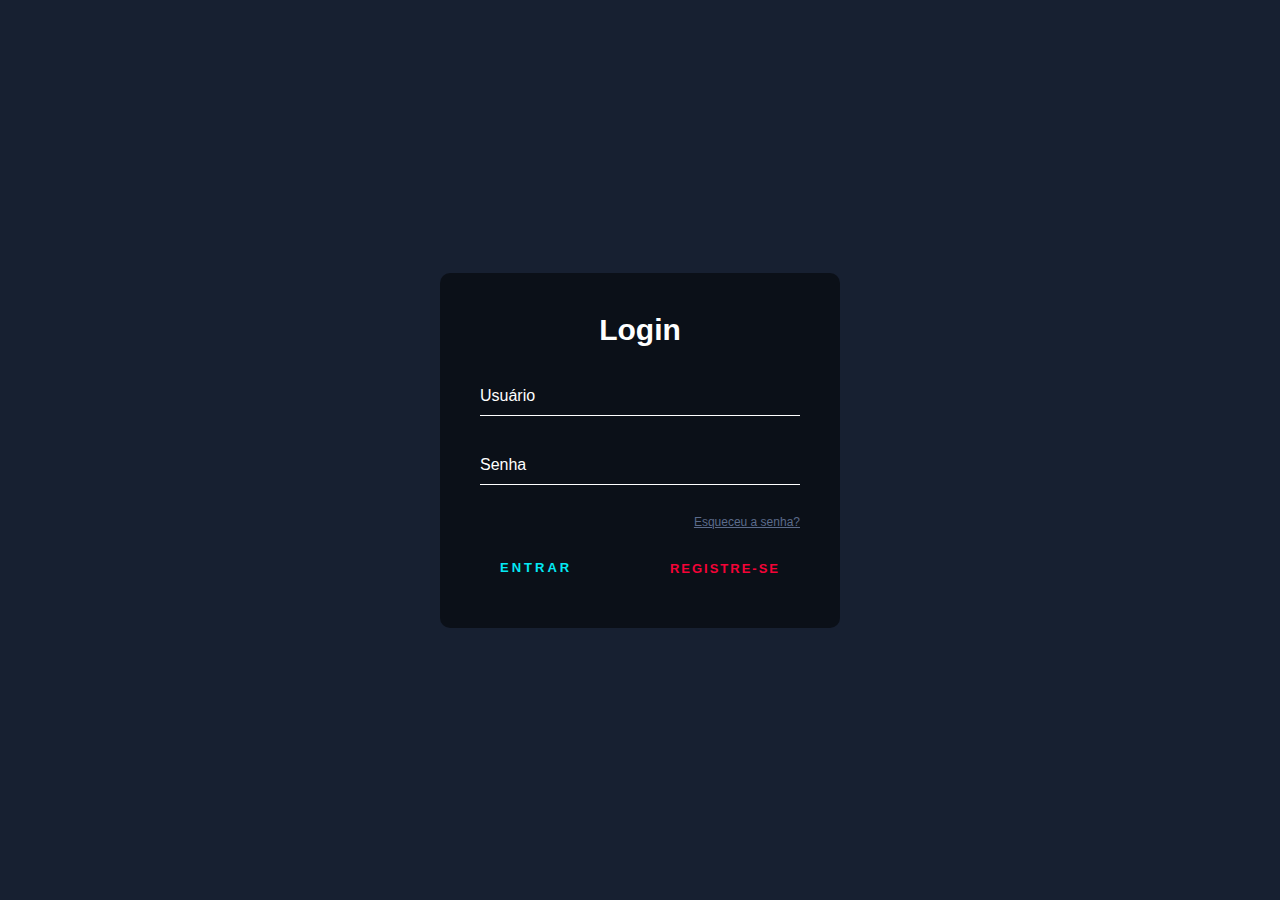
<file: index.html>
<!DOCTYPE html>
<html lang="pt-BR">
<head>
    <meta charset="UTF-8">
    <title>Tela de Login</title>

    <link rel="stylesheet" type="text/css" href="style.css">

</head>
    <body>
        
        <form class="login">
            <h2>Login</h2>
            <div class="box-user"> 
                <input type="text" name="" required>
                <label>Usuário</label>
            </div>

            <div class="box-user"> 
                <input type="password" name="" required>
                <label>Senha</label>
            </div>

            <div>
                <a href="#" class="forget">Esqueceu a senha?</a>
            </div>
            <a href="#" class="btn">
                <span></span>
                <span></span>
                <span></span>
                <span></span>
                Entrar
            </a>

            <div class="register">
                <a href="register.html" class="btn-register">
                    <span></span>
                    <span></span>
                    <span></span>
                    <span></span>
                    Registre-se
                </a>
            </div>

        </form>

    </body>
</html>
</file>
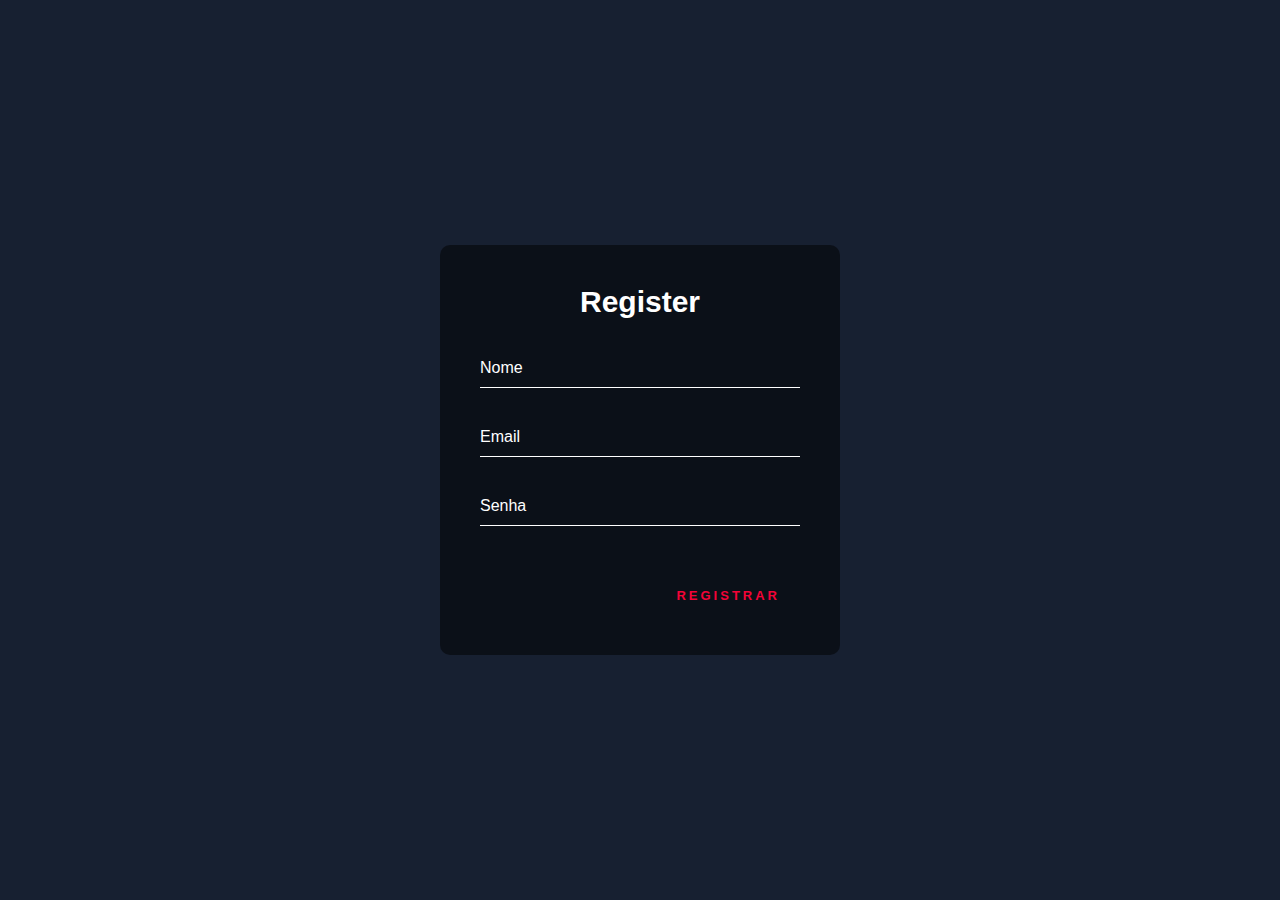
<file: register.html>
<!DOCTYPE html>
<html lang="pt-BR">
<head>
    <meta charset="UTF-8">
    <title>Tela de Registro</title>

    <link rel="stylesheet" type="text/css" href="style.css">

</head>
    <body>
        
        <form class="registro">

            <h2>Register</h2>

            <div class="box-registro">
                <input type="text" name="" required>
                <label>Nome</label>
            </div>

            <div class="box-registro">
                <input type="email" name="" required>
                <label>Email</label>
            </div>

            <div class="box-registro">
                <input type="password" name="" required>
                <label>Senha</label>
            </div>

            <a href="index.html" class="btn-registro">
                <span></span>
                <span></span>
                <span></span>
                <span></span>
                Registrar
            </a>

        </form>


    </body>
</html>
</file>
<file: style.css>
*{
    margin: 0;
    padding: 0;
    box-sizing: border-box;
    font-family: sans-serif;
}
body {
    /*Alinhar o conteudo no meio da tela*/
    display: flex;
    align-items: center;
    justify-content: center;
    min-height: 100vh;
    background: #172031;
}

.login {
    background: rgba(0, 0, 0,.5);
    border-radius: 10px;
    width: 400px;
    padding: 40px;
}

.login h2 {
    margin-bottom: 30px;
    font-size: 30px;
    color: #fff;
    text-align: center;
}

.login .box-user {
    position: relative;
}

.login .box-user input {
    width: 100%;
    padding: 10px 0;
    outline: none;
    border: 0;
    background: transparent;
    border-bottom: 1px solid white;
    color: white;
    font-size: 16px;
    margin-bottom: 30px;
}

.login .box-user label {
    position: absolute;
    top: 0;
    left: 0;
    padding: 10px 0;
    color: white;
    font-size: 16px;
    pointer-events: none;
    transition: .5s;
}

/*Animação para o input subir*/
.login .box-user input:focus~label,
.login .box-user input:valid~label
{
    top: -20px;
    left: 0;
    color: #03e9f4;
    font-size: 12px;
}

.forget {
    font-size: 12px;
    color: #5b6b8b;
    float: right;
}

/*Botão Login*/
.btn {
    position: relative;
    padding: 12px 20px;
    color: #03e9f4;
    text-decoration: none;
    font-size: 13px;
    text-transform: uppercase;
    letter-spacing: 3px;
    font-weight: 700;
    margin-top: 33px;
    transition: .5s;
    overflow: hidden;
    float: left;
}


.btn:hover{
    background: #03e9f4;
    border-radius: 5px;
    color: #172031;
}

.btn span {
    position: absolute;
    display: block;

}

.btn span:nth-child(1){
    top: 0;
    left: -100%;
    width: 100%;
    height: 4px;
    background: linear-gradient(90deg, transparent, #03e9f4);
    animation: btn1 1s linear infinite;
}

@keyframes btn1 {
    0%{
        left: -100%;
    }
    50%,100%{
        left: 100%;
    }
}

.btn span:nth-child(2){
    top: -100%;
    right: 0;
    width: 4px;
    height: 100%;
    background: linear-gradient(180deg, transparent, #03e9f4);
    animation: btn2 1s linear infinite;
    animation-delay: .20s;
}

@keyframes btn2 {
    0%{
        top: -100%;
    }
    50%,100%{
        top: 100%;
    }
}

.btn span:nth-child(3){
    bottom: 0;
    right: -100%;
    width: 100%;
    height: 4px;
    background: linear-gradient(270deg, transparent, #03e9f4);
    animation: btn3 1s linear infinite;
    animation-delay: .45s;
}

@keyframes btn3 {
    0%{
        right: -100%;
    }
    50%,100%{
        right: 100%;
    }
}

.btn span:nth-child(4){
    bottom: -100%;
    left: 0;
    width: 4px;
    height: 100%;
    background: linear-gradient(360deg, transparent, #03e9f4);
    animation: btn4 1s linear infinite;
    animation-delay: .70s;
}

@keyframes btn4 {
    0%{
        bottom: -100%;
    }
    50%,100%{
        bottom: 100%;
    }
}

@media (max-width: 410px){
    .login {
        width: 90%;
    }
}
/*Botão Register*/
.btn-register {
    position: relative;
    padding: 12px 20px;
    color: #f40337;
    text-decoration: none;
    font-size: 13px;
    text-transform: uppercase;
    letter-spacing: 2px;
    font-weight: 700;
    margin-top: 20px;
    transition: .5s;
    overflow: hidden;
    float: right;
}

.btn-register:hover{
    background: #f40337;
    border-radius: 5px;
    color: #172031;
}

.btn-register span {
    position: absolute;
    display: block;

}

.btn-register span:nth-child(1){
    top: 0;
    left: -100%;
    width: 100%;
    height: 4px;
    background: linear-gradient(90deg, transparent, #f40337);
    animation: btn1-register 1s linear infinite;
}

@keyframes btn1-register {
    0%{
        left: -100%;
    }
    50%,100%{
        left: 100%;
    }
}

.btn-register span:nth-child(2){
    top: -100%;
    right: 0;
    width: 4px;
    height: 100%;
    background: linear-gradient(180deg, transparent, #f40337);
    animation: btn2-register 1s linear infinite;
    animation-delay: .20s;
}

@keyframes btn2-register {
    0%{
        top: -100%;
    }
    50%,100%{
        top: 100%;
    }
}

.btn-register span:nth-child(3){
    bottom: 0;
    right: -100%;
    width: 100%;
    height: 4px;
    background: linear-gradient(270deg, transparent, #f40337);
    animation: btn3-register 1s linear infinite;
    animation-delay: .50s;
}

@keyframes btn3-register {
    0%{
        right: -100%;
    }
    50%,100%{
        right: 100%;
    }
}

.btn-register span:nth-child(4){
    bottom: -100%;
    left: 0;
    width: 4px;
    height: 100%;
    background: linear-gradient(360deg, transparent, #f40337);
    animation: btn4-register 1s linear infinite;
    animation-delay: .70s;
}

@keyframes btn4-register {
    0%{
        bottom: -100%;
    }
    50%,100%{
        bottom: 100%;
    }
}

@media (max-width: 410px){
    .login {
        width: 90%;
    }
}

/*Estilizando a tela de register*/

.registro {
    background: rgba(0, 0, 0, 0.5);
    border-radius: 10px;
    width: 400px;
    padding: 40px;
}

.registro h2 {
    margin-bottom: 30px;
    font-size: 30px;
    color: #fff;
    text-align: center;
}

.registro .box-registro{
    position: relative;
}

.registro .box-registro input {
    width: 100%;
    padding: 10px 0;
    outline: none;
    border: 0;
    background: transparent;
    border-bottom: 1px solid white;
    color: white;
    font-size: 16px;
    margin-bottom: 30px;
}

.registro .box-registro label {
    position: absolute;
    top: 0;
    left: 0;
    padding: 10px 0;
    color: white;
    font-size: 16px;
    pointer-events: none;
    transition: .5s;
}

/*Animação para o input subir*/
.registro .box-registro input:focus~label,
.registro .box-registro input:valid~label
{
    top: -20px;
    left: 0;
    color: #03f437;
    font-size: 12px;
}

/*Botao para registrar*/
.btn-registro {
    position: relative;
    padding: 12px 20px;
    color: #f40337;
    text-decoration: none;
    font-size: 13px;
    text-transform: uppercase;
    letter-spacing: 3px;
    font-weight: 700;
    margin-top: 20px;
    transition: .5s;
    overflow: hidden;
    float: right;
}

.btn-registro:hover{
    background: #f40337;
    border-radius: 5px;
    color: #172031;
}

.btn-registro span {
    position: absolute;
    display: block;

}
</file>
